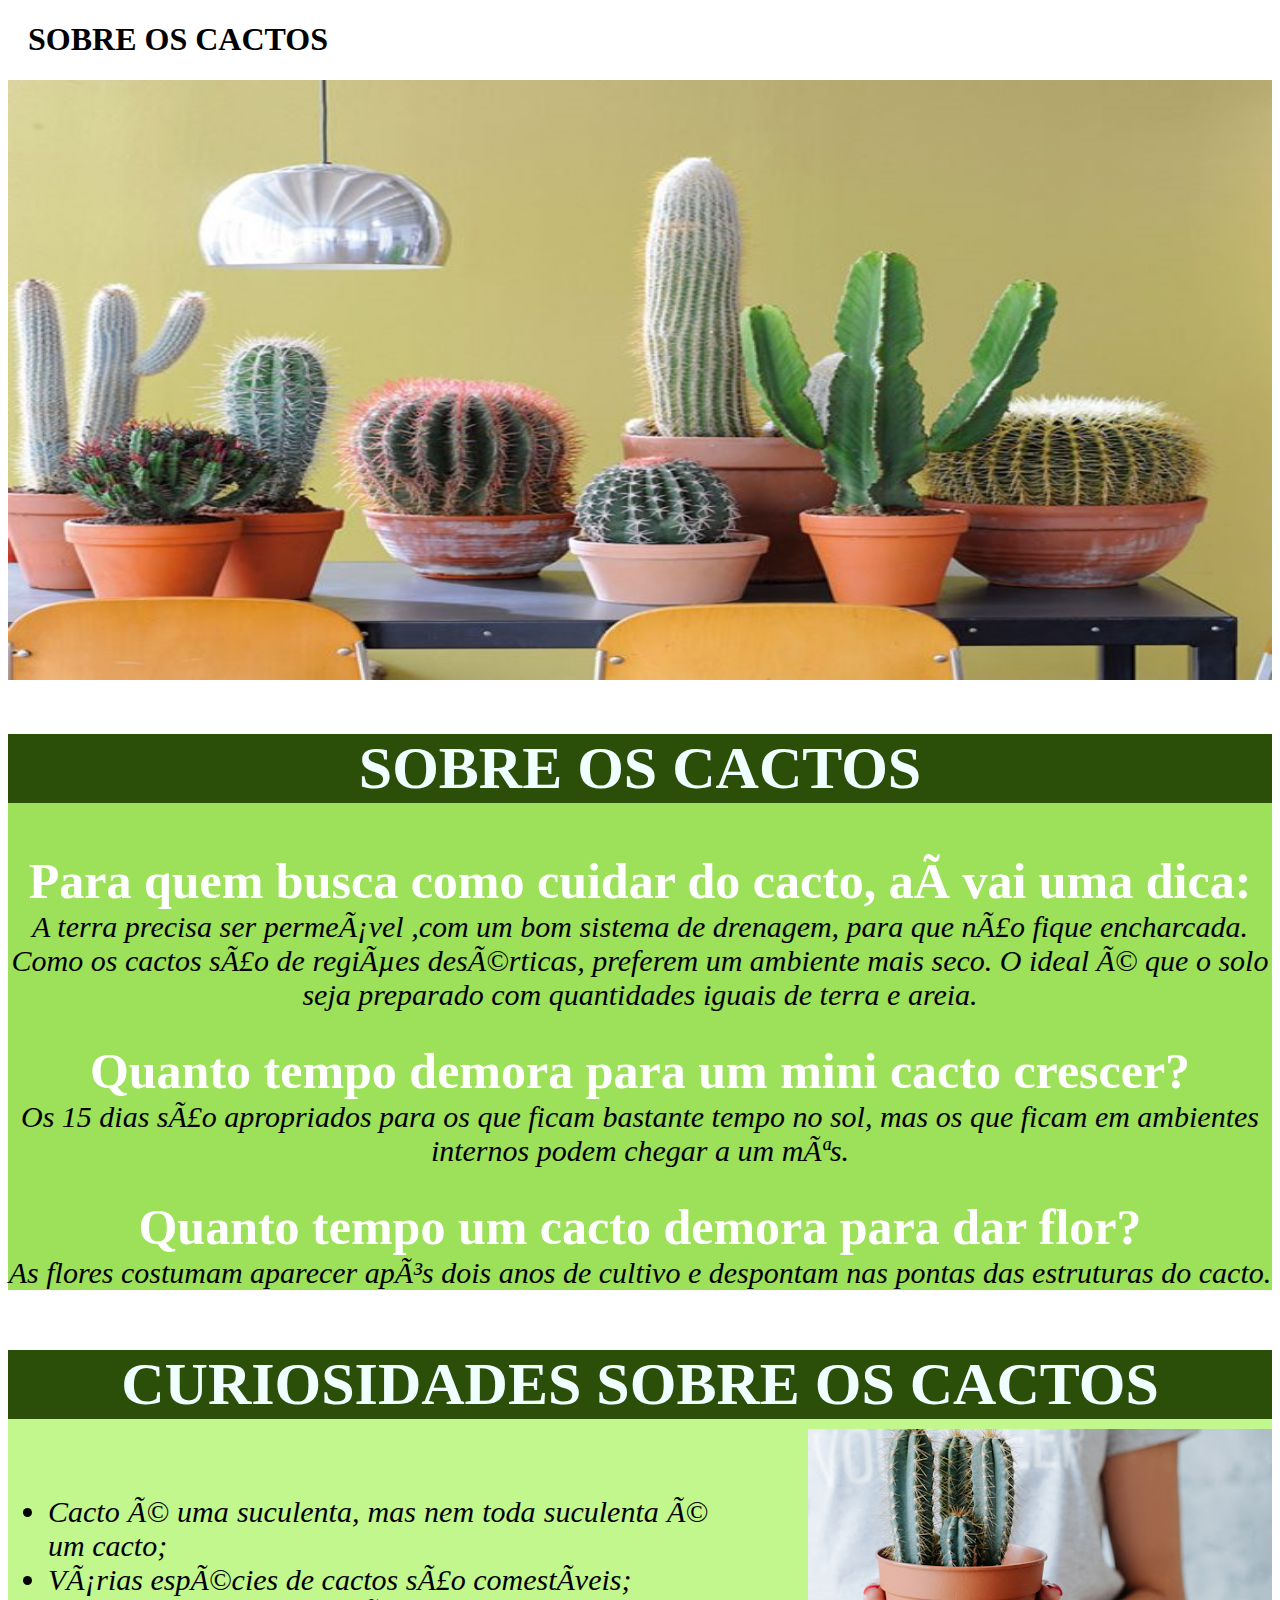
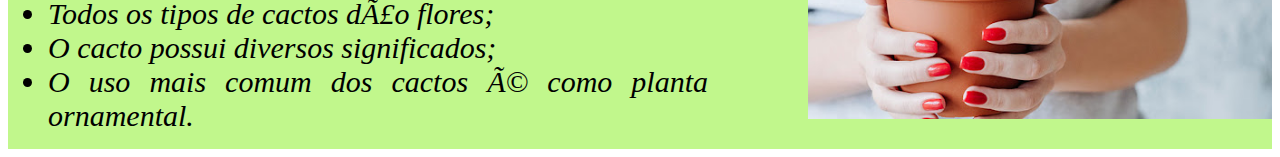
<file: HTML E CSS/index.html>
<!DOCTYPE html>
<html lang="pt-br">
    <head>
        <meta charset="UFT-8">
        <title>SOBRE OS CACTOS</title>
        <link rel="stylesheet" href="style.css">
       
    </head>
        <body>
            <header>
               <h1 class="titulo-principal">SOBRE OS CACTOS</h1> 
            </header>

            <img id="cacto1" src="img/cactos.jpg.jpg">
            <div class="principal" >
            <h2 class="titulo-centralizado">SOBRE OS CACTOS</h2>

            <p><strong>Para quem busca como cuidar do cacto, aí vai uma dica: </strong><br><em>A terra precisa ser permeável 
            ,com um bom sistema de drenagem, para que não fique encharcada. Como os cactos são de regiões desérticas, preferem um ambiente mais seco. O ideal é que o solo seja preparado com quantidades iguais de terra e areia.</em></p>
        
            <p><strong>Quanto tempo demora para um mini cacto crescer?</strong><br>
            <em>Os 15 dias são apropriados para os que ficam bastante tempo no sol, mas os que ficam em ambientes internos podem chegar a um mês.</em></p>
        
            <p><strong>Quanto tempo um cacto demora para dar flor?</strong><br>
            <em> As flores costumam aparecer após dois anos de cultivo e despontam nas pontas das estruturas do cacto.</em></p>
        </div>
            <div class="curiosidades">
            <h3 class="titulo-centralizado">CURIOSIDADES SOBRE OS CACTOS</h3>
                <div  class="lista-curiosidade">
                    <ul>
                        <li class="itens">Cacto é uma suculenta, mas nem toda suculenta é um cacto;</li> 
                        <li class="itens">Várias espécies de cactos são comestíveis;</li>
                        <li class="itens">Todos os tipos de cactos dão flores;</li>
                        <li class="itens">O cacto possui diversos significados;</li>
                        <li class="itens">O uso mais comum dos cactos é como planta ornamental.</li>
                     </ul> 
                     <img id="cacto2" src="img/cactos2.jpg">
                </div>
                
            </div>
    </body>
</html>
</file>
<file: HTML E CSS/style.css>
body {
    text-align: center;
    
}

header{
   text-align: justify; 
}

.titulo-principal {
    padding-left: 20px;
}
.principal{
    background: #9de059; 
}

#cacto {
    width: 100%;
}

.titulo-centralizado {
    background: rgb(43, 78, 8);
    color: azure;
    font-size: 60px;
}

p {
    text-align: center; 
    font-size: 30px;

}

strong {
    font-size: 40px;
    color: #FFFFFF;
    font-size: 50px; 
    text-align: center;
}

#cacto1 {
    width: 100%;
    height: 600px;

}
#cacto2 {
    
  height: 290px;
  width: 500px;
  margin-left: 100px;
  margin-top: -50px;
    }
    
    
li {
    text-align: center; 
    font-size: 30px;

}

.itens {
    font-style: italic;
    text-align: justify;
}

.curiosidades{
    background: #c1f78c;
    background: size 300px;
    
}
.lista-curiosidade{
    display: flex;
}
</file>
